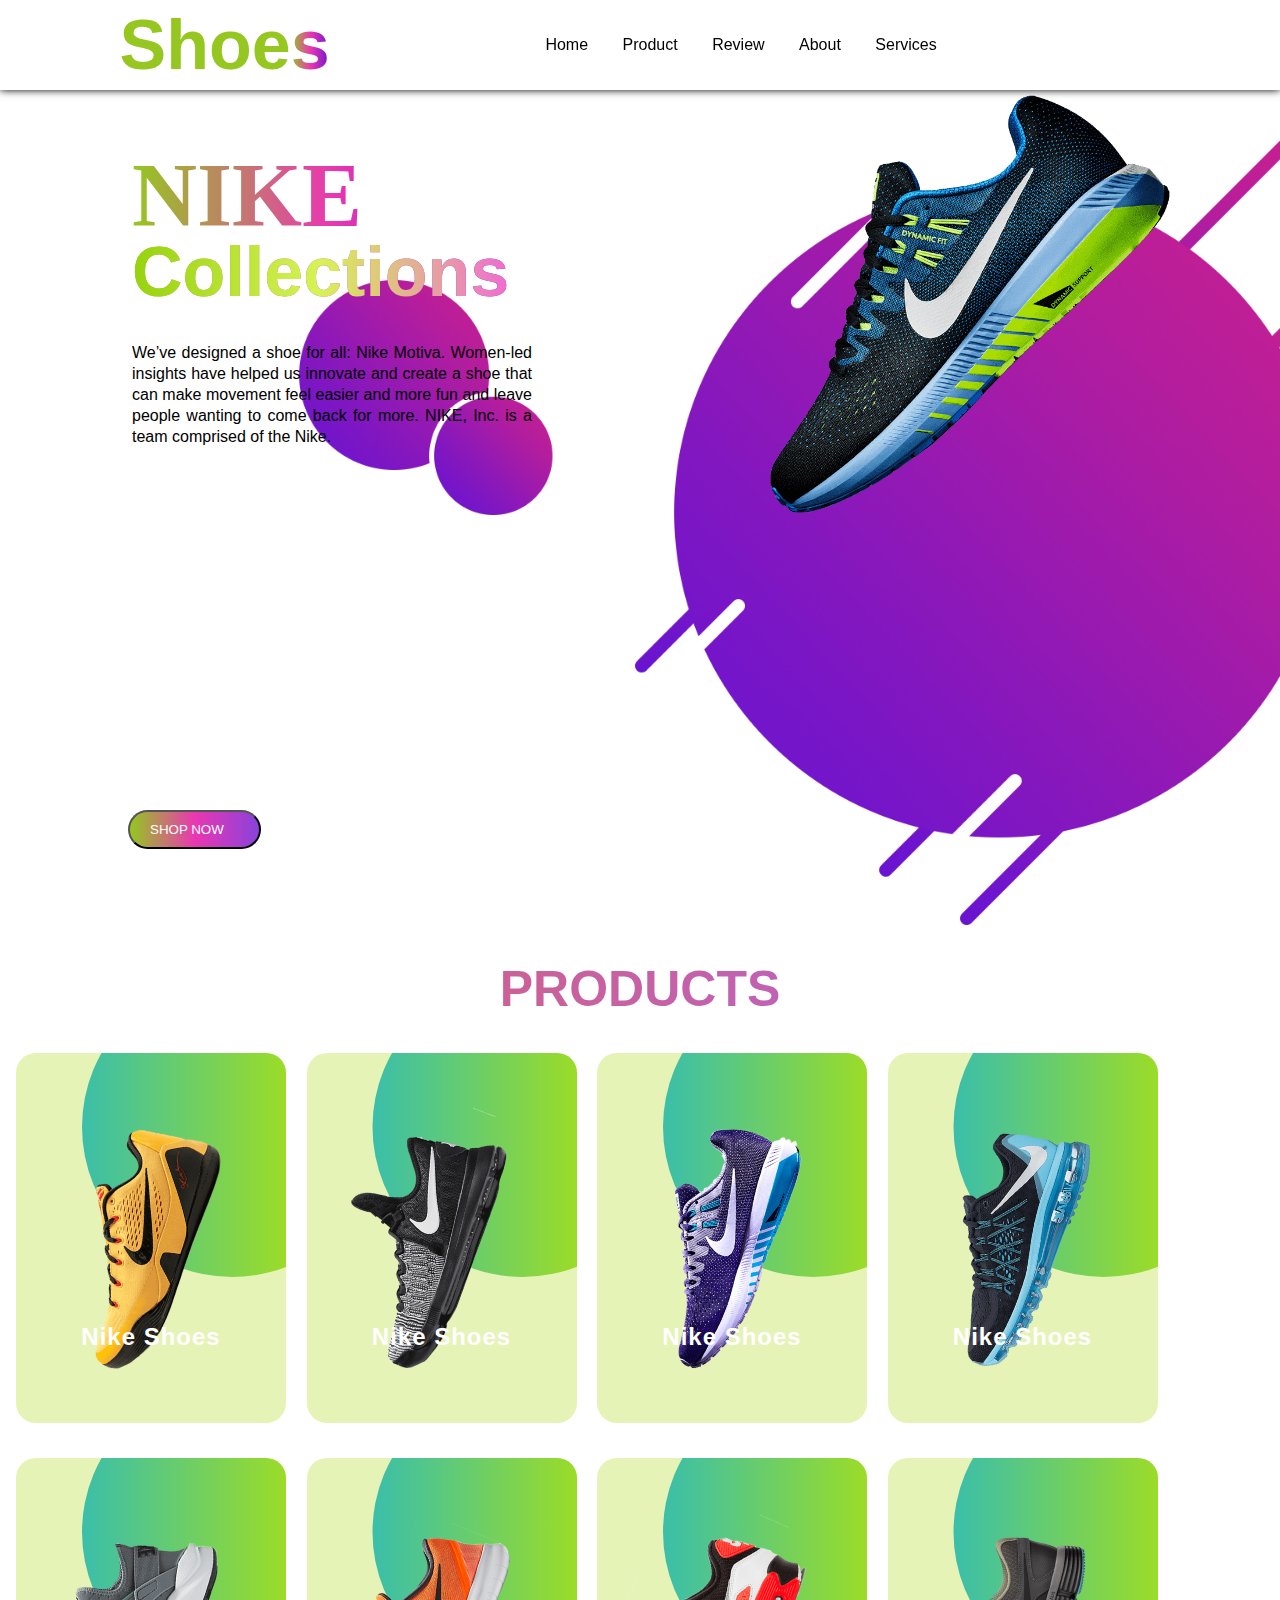
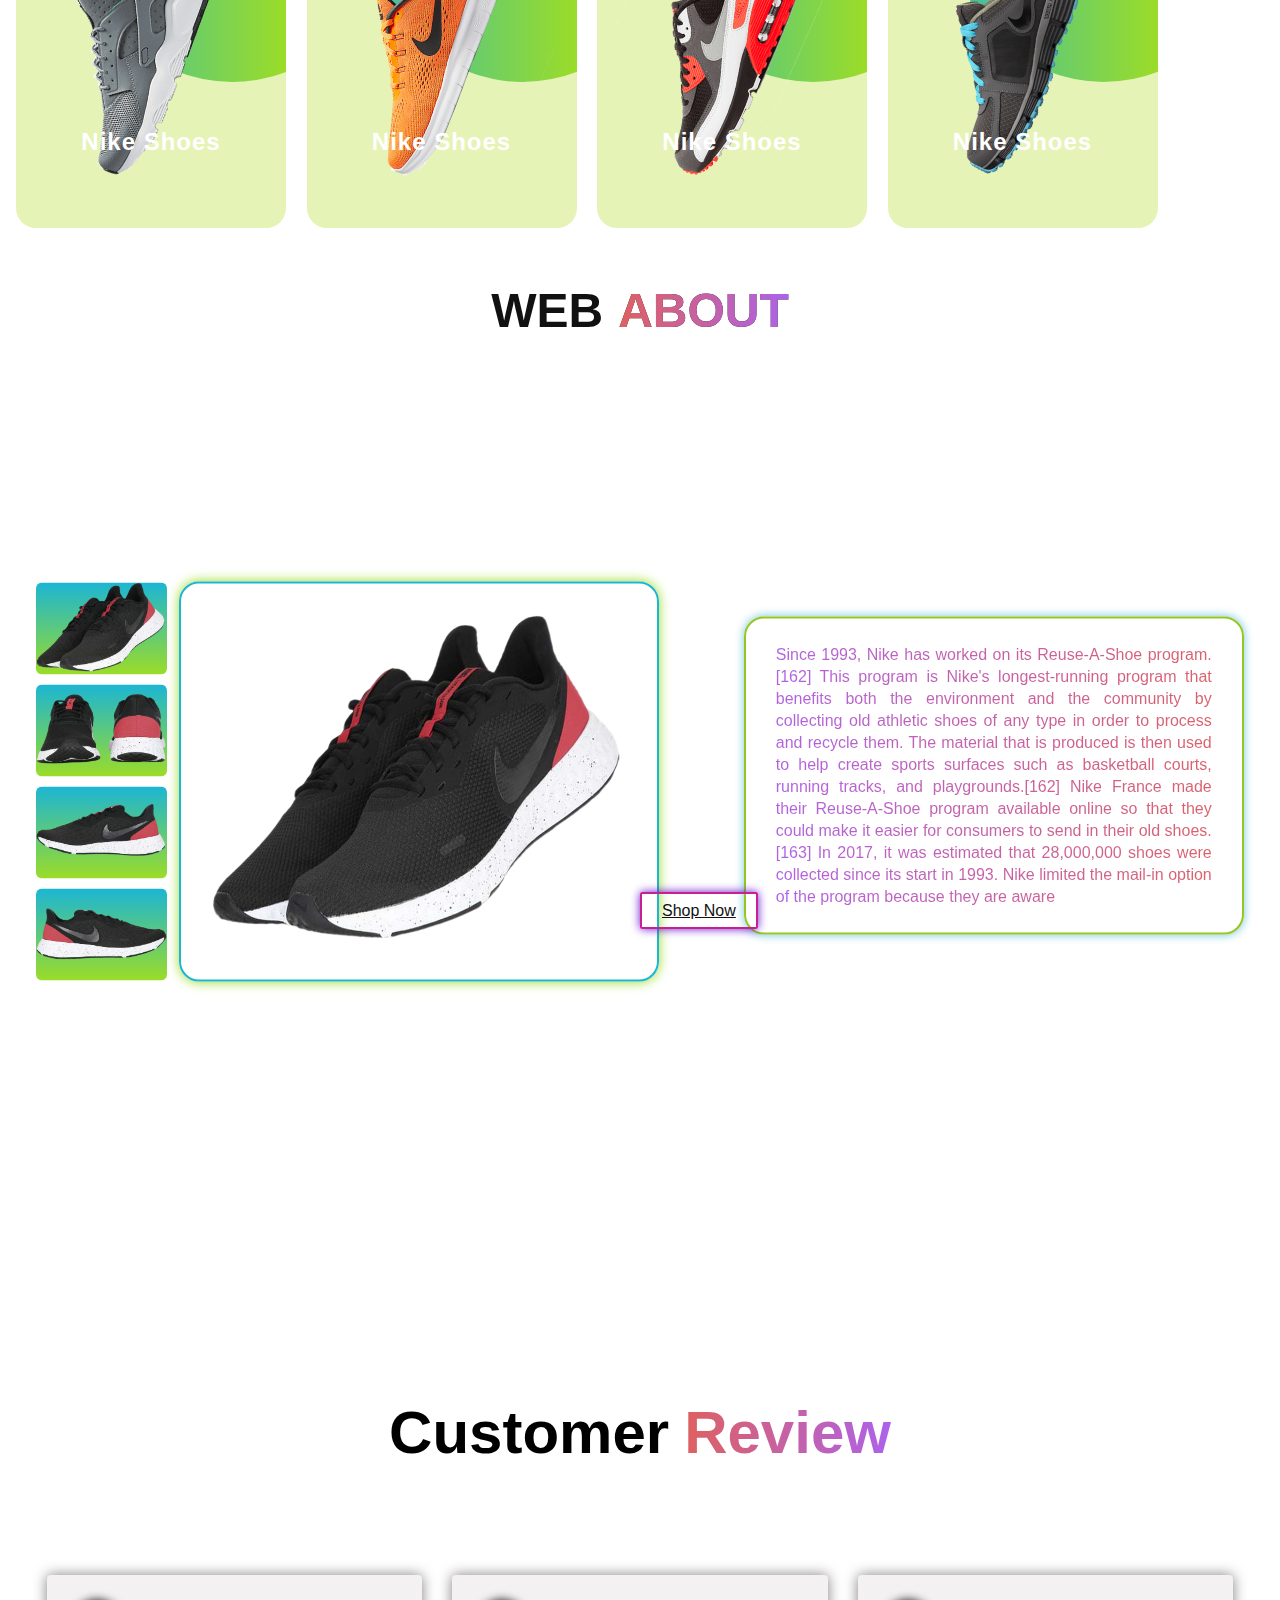
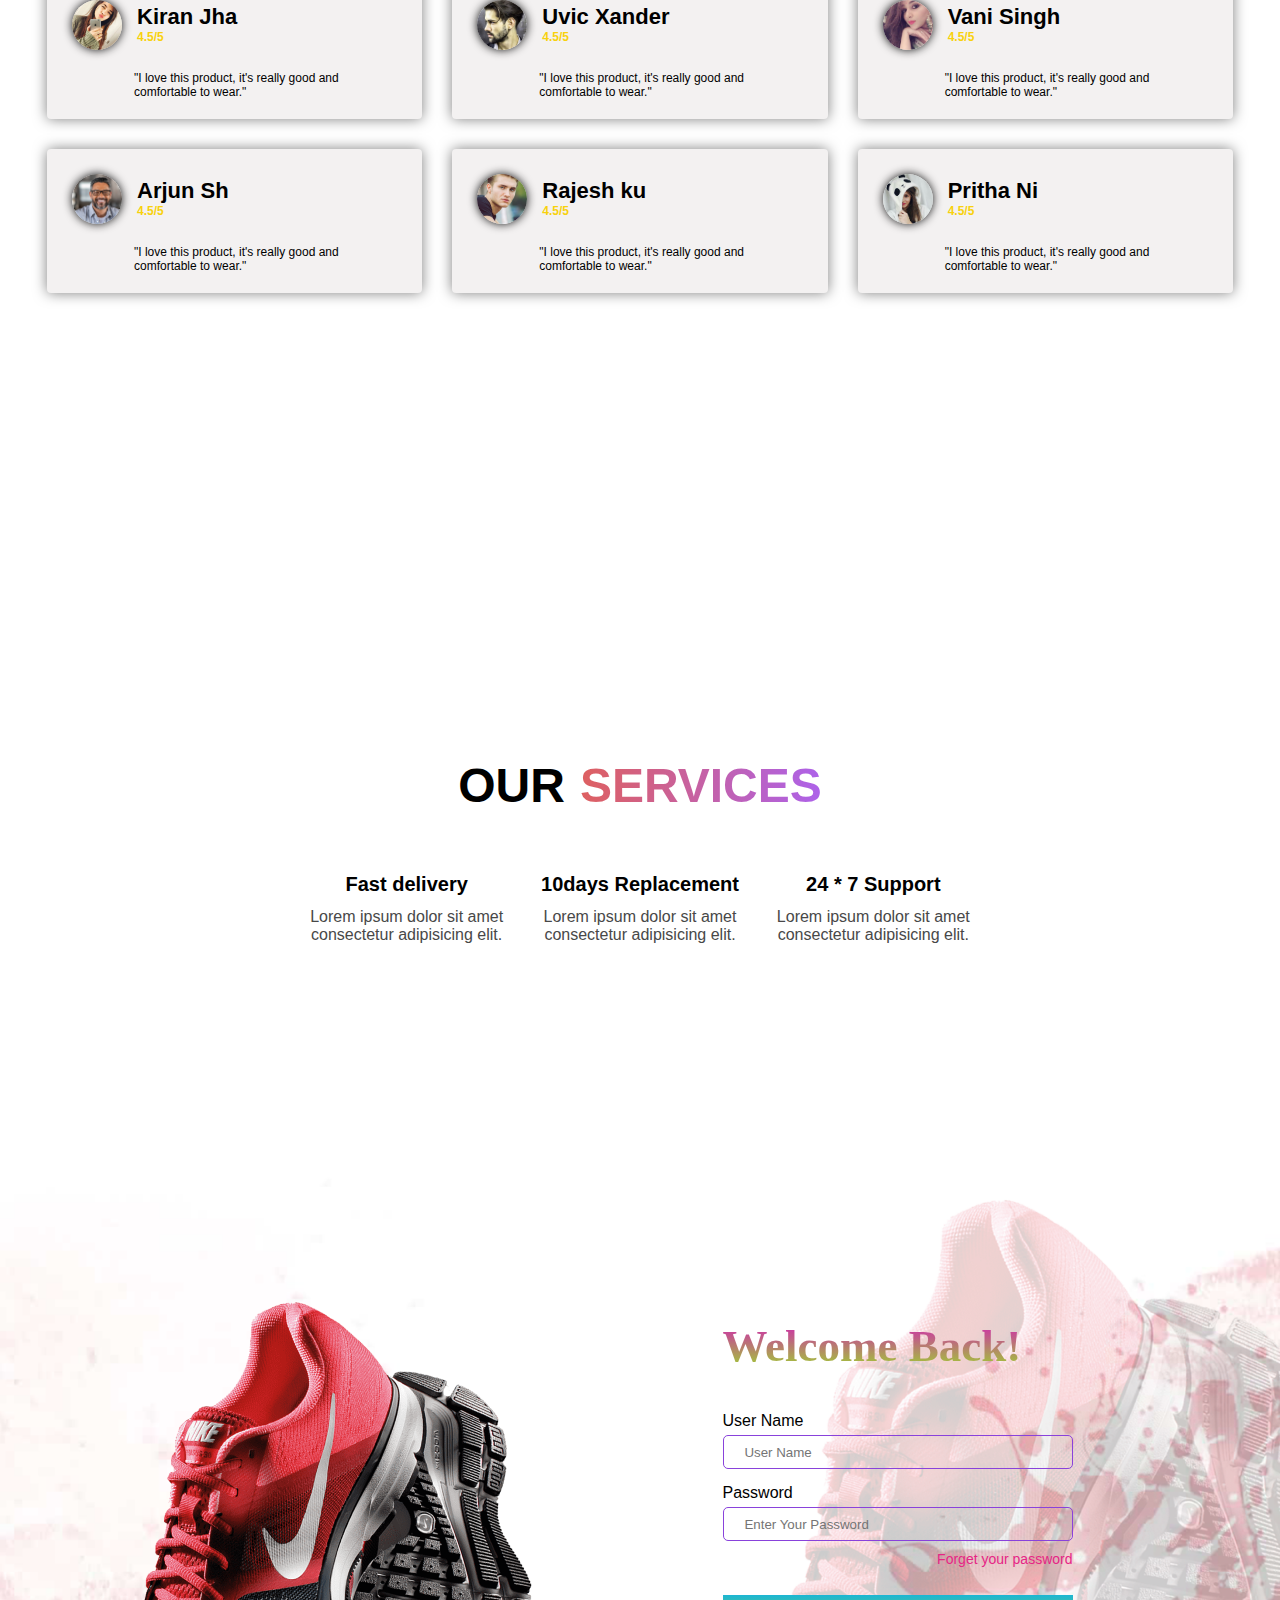
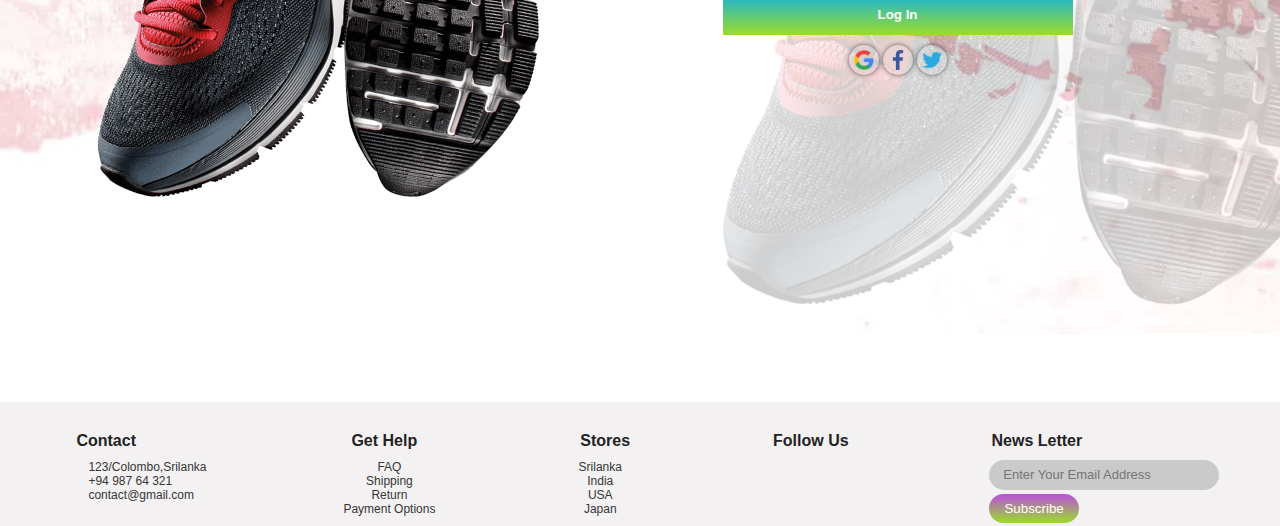
<file: index.html>
<!DOCTYPE html>
<html lang="en">
<head>
    <meta charset="UTF-8">
    <meta name="viewport" content="width=device-width, initial-scale=1.0">
    <title>Nike! Just do it.</title>
    <link rel="stylesheet" href="./css/style.css">
    <link rel="shortcut icon" href="./css/image/logo.png">
    <link rel="stylesheet" href="https://cdnjs.cloudflare.com/ajax/libs/font-awesome/6.5.1/css/all.min.css" integrity="sha512-DTOQO9RWCH3ppGqcWaEA1BIZOC6xxalwEsw9c2QQeAIftl+Vegovlnee1c9QX4TctnWMn13TZye+giMm8e2LwA==" crossorigin="anonymous" referrerpolicy="no-referrer" />
</head>
<body >
    <section >
        <nav>
            <div class="logo">
                <h1>Shoe<span>s</span></h1>
            </div>
            <ul>
                <li><a href="#Home">Home</a></li>
                <li><a href="#Product">Product</a></li>
                <li><a href="#Review">Review</a></li>
                <li><a href="#About">About</a></li>
                <li><a href="#Services">Services</a></li>
            </ul>
            <div class="icon">
                <i class="fa-solid fa-heart"></i>
                <i class="fa-solid fa-cart-shopping"></i>
                <i class="fa-solid fa-user"></i>
            </div>

        </nav>
        <div class="main" id="Home">
            <div class="main_content">
                <div class="main_text">
                    <h1>NIKE<br><span>Collections</span></h1>

                    <p>We’ve designed a shoe for all: Nike Motiva. Women-led insights have helped us innovate and create a shoe that can make movement feel easier and more fun and leave people wanting to come back for more.
                        NIKE, Inc. is a team comprised of the Nike.
                    </p>
                </div>
                <div class="main_image">
                    <img src="./css/image/shoes.png"/>
                </div>
                <div class="social_icon">
                    <i class="fa-brands fa-facebook"></i>
                    <i class="fa-brands fa-twitter"></i>
                    <i class="fa-brands fa-instagram"></i>
                    <i class="fa-brands fa-linkedin-in"></i>
                </div>
                <button class="button">
                    <a href="#">SHOP NOW</a>
                    <i class="fa-solid fa-chevron-right"></i>
                </button>
                
            </div>
        </div>

    </section>
    <!-- Product -->
     <!-- <div class="products" id="Products"> -->
        <h1 id="products">Products</h1>
        <div class="container">
            <div class="card">
                <div class="small_card">
                    <i class="fa-solid fa-heart"></i>
                    <i class="fa-solid fa-share"></i>
                </div>
              <div class="imgBx">
                <img src="./css/image/shoes1.png">
              </div>
              <div class="contentBx">
                <h2>Nike Shoes</h2>
                <div class="products_star">
                    <h3>Review :</h3>
                    <i class="fa-solid fa-star"></i>
                    <i class="fa-solid fa-star"></i>
                    <i class="fa-solid fa-star"></i>
                    <i class="fa-solid fa-star"></i>
                    <i class="fa-regular fa-star"></i>
                </div>
                <h3 class="cost">$101.99</h3>
                <div class="size">
                  <h3>Size :</h3>
                  <span>7</span>
                  <span>8</span>
                  <span>9</span>
                  <span>10</span>
                </div>
                <div class="color">
                  <h3>Color :</h3>
                  <span></span>
                  <span></span>
                  <span></span>
                </div>
                <a href="#">Buy Now</a>
                <!--  -->
                <!--  -->
              </div>
            </div>
        <!-- 2 -->
        <div class="card">
            <div class="small_card">
                <i class="fa-solid fa-heart"></i>
                <i class="fa-solid fa-share"></i>
            </div>
            <div class="imgBx">
              <img src="./css/image/shoes2.png">
            </div>
            <div class="contentBx">
              <h2>Nike Shoes</h2>
              <h3 class="cost">$151.99</h3>
              <div class="products_star">
                  <h3>Review :</h3>
                  <i class="fa-solid fa-star"></i>
                  <i class="fa-solid fa-star"></i>
                  <i class="fa-solid fa-star"></i>
                  <i class="fa-solid fa-star"></i>
                  <i class="fa-solid fa-star-half-stroke"></i>
              </div>
              
              <div class="size">
                <h3>Size :</h3>
                <span>7</span>
                <span>8</span>
                <span>9</span>
                <span>10</span>
              </div>
              <div class="color">
                <h3>Color :</h3>
                <span></span>
                <span></span>
                <span></span>
              </div>
              <a href="#">Buy Now</a>
              <!-- <div class="small_card">
                <i class="fa-solid fa-heart"></i>
                <i class="fa-solid fa-share"></i>
            </div> -->
            </div>
          </div>
                <!-- 3 -->
                <div class="card">
                    <div class="small_card">
                        <i class="fa-solid fa-heart"></i>
                        <i class="fa-solid fa-share"></i>
                    </div>
                    <div class="imgBx">
                      <img src="./css/image/shoes3.png">
                    </div>
                    <div class="contentBx">
                      <h2>Nike Shoes</h2>
                      <h3 class="cost">$101.99</h3>
                      <div class="products_star">
                          <h3>Review :</h3>
                          <i class="fa-solid fa-star"></i>
                          <i class="fa-solid fa-star"></i>
                          <i class="fa-solid fa-star"></i>
                          <i class="fa-solid fa-star"></i>
                          <i class="fa-solid fa-star-half-stroke"></i>
                      </div>
                      
                      <div class="size">
                        <h3>Size :</h3>
                        <span>7</span>
                        <span>8</span>
                        <span>9</span>
                        <span>10</span>
                      </div>
                      <div class="color">
                        <h3>Color :</h3>
                        <span></span>
                        <span></span>
                        <span></span>
                      </div>
                      <a href="#">Buy Now</a>
                    </div>
                  </div>
                <!-- 4 -->
                <div class="card">
                    <div class="small_card">
                        <i class="fa-solid fa-heart"></i>
                        <i class="fa-solid fa-share"></i>
                    </div>
                    <div class="imgBx">
                      <img src="./css/image/shoes4.png">
                    </div>
                    <div class="contentBx">
                      <h2>Nike Shoes</h2>
                      <h3 class="cost">$300.99</h3>
                      <div class="products_star">
                          <h3>Review :</h3>
                          <i class="fa-solid fa-star"></i>
                          <i class="fa-solid fa-star"></i>
                          <i class="fa-solid fa-star"></i>
                          <i class="fa-solid fa-star-half-stroke"></i>
                          <i class="fa-regular fa-star"></i>
                      </div>
                      
                      <div class="size">
                        <h3>Size :</h3>
                        <span>7</span>
                        <span>8</span>
                        <span>9</span>
                        <span>10</span>
                      </div>
                      <div class="color">
                        <h3>Color :</h3>
                        <span></span>
                        <span></span>
                        <span></span>
                      </div>
                      <a href="#">Buy Now</a>
                    </div>
                  </div>
                  <!-- 6 -->
                  <div class="card">
                    <div class="small_card">
                        <i class="fa-solid fa-heart"></i>
                        <i class="fa-solid fa-share"></i>
                    </div>
                    <div class="imgBx">
                      <img src="./css/image/shoes5.png">
                    </div>
                    <div class="contentBx">
                      <h2>Nike Shoes</h2>
                      <h3 class="cost">$211.99</h3>
                      <div class="products_star">
                          <h3>Review :</h3>
                          <i class="fa-solid fa-star"></i>
                          <i class="fa-solid fa-star"></i>
                          <i class="fa-solid fa-star"></i>
                          <i class="fa-solid fa-star"></i>
                          <i class="fa-solid fa-star-half-stroke"></i>
                      </div>
                      
                      <div class="size">
                        <h3>Size :</h3>
                        <span>7</span>
                        <span>8</span>
                        <span>9</span>
                        <span>10</span>
                      </div>
                      <div class="color">
                        <h3>Color :</h3>
                        <span></span>
                        <span></span>
                        <span></span>
                      </div>
                      <a href="#">Buy Now</a>
                    </div>
                  </div>
                <!-- 6-->
                <div class="card">
                    <div class="small_card">
                        <i class="fa-solid fa-heart"></i>
                        <i class="fa-solid fa-share"></i>
                    </div>
                    <div class="imgBx">
                      <img src="./css/image/shoes6.png">
                    </div>
                    <div class="contentBx">
                      <h2>Nike Shoes</h2>
                      <h3 class="cost">$101.99</h3>
                      <div class="products_star">
                          <h3>Review :</h3>
                          <i class="fa-solid fa-star"></i>
                          <i class="fa-solid fa-star"></i>
                          <i class="fa-solid fa-star"></i>
                          <i class="fa-solid fa-star-half-stroke"></i>
                          <i class="fa-regular fa-star"></i>
                      </div>
                      
                      <div class="size">
                        <h3>Size :</h3>
                        <span>7</span>
                        <span>8</span>
                        <span>9</span>
                        <span>10</span>
                      </div>
                      <div class="color">
                        <h3>Color :</h3>
                        <span></span>
                        <span></span>
                        <span></span>
                      </div>
                      <a href="#">Buy Now</a>
                    </div>
                  </div>
                <!-- 7 -->
                <div class="card">
                    <div class="small_card">
                        <i class="fa-solid fa-heart"></i>
                        <i class="fa-solid fa-share"></i>
                    </div>
                    <div class="imgBx">
                      <img src="./css/image/shoes7.png">
                    </div>
                    <div class="contentBx">
                      <h2>Nike Shoes</h2>
                      <h3 class="cost">$101.99</h3>
                      <div class="products_star">
                          <h3>Review :</h3>
                          <i class="fa-solid fa-star"></i>
                          <i class="fa-solid fa-star"></i>
                          <i class="fa-solid fa-star"></i>
                          <i class="fa-regular fa-star"></i>
                          <i class="fa-regular fa-star"></i>
                      </div>
                      
                      <div class="size">
                        <h3>Size :</h3>
                        <span>7</span>
                        <span>8</span>
                        <span>9</span>
                        <span>10</span>
                      </div>
                      <div class="color">
                        <h3>Color :</h3>
                        <span></span>
                        <span></span>
                        <span></span>
                      </div>
                      <a href="#">Buy Now</a>
                    </div>
                  </div>
                <!-- 8 -->

                <div class="card">
                    <div class="small_card">
                        <i class="fa-solid fa-heart"></i>
                        <i class="fa-solid fa-share"></i>
                    </div>
                    <div class="imgBx">
                      <img src="./css/image/shoes8.png">
                    </div>
                    <div class="contentBx">
                      <h2>Nike Shoes</h2>
                      <h3 class="cost">$300.99</h3>
                      <div class="products_star">
                          <h3>Review :</h3>
                          <i class="fa-solid fa-star"></i>
                          <i class="fa-solid fa-star"></i>
                          <i class="fa-solid fa-star"></i>
                          <i class="fa-solid fa-star"></i>
                          <i class="fa-regular fa-star"></i>
                      </div>
            
                      <div class="size">
                        <h3>Size :</h3>
                        <span>7</span>
                        <span>8</span>
                        <span>9</span>
                        <span>10</span>
                      </div>
                      <div class="color">
                        <h3>Color :</h3>
                        <span></span>
                        <span></span>
                        <span></span>
                      </div>
                      <!-- <a href="#">Buy Now</a> -->
                      <a href="#" >Buy Now </a>
                    </div>
                  </div>
                  </div>


    <!-- About -->
    <div class="about" id="About">
        <h1>Web<span>About</span></h1>

        <div class="about_main">
            <div class="about_image">
                <div class="about_small_image">
                    <img src="./css/image/red_shoes1.png" onclick="functio(this)" />
                    <img src="./css/image/red_shoes2.png" onclick="functio(this)" />
                    <img src="./css/image/red_shoes3.png" onclick="functio(this)" />
                    <img src="./css/image/red_shoes4.png" onclick="functio(this)" />
                </div>
                <div class="image_container">
                    <img src="./css/image/red_shoes1.png" id="image_box"/>
                </div>
            </div>
                <div class="about_text">
                    <p>     
                        Since 1993, Nike has worked on its Reuse-A-Shoe program.
                        [162] This program is Nike's longest-running program that
                         benefits both the environment
                         and the community by collecting old athletic shoes of any type in order to process and recycle them. 
                        The material that is produced is then used to help create sports surfaces such as basketball courts, 
                        running tracks, and playgrounds.[162] Nike France made their Reuse-A-Shoe program available online
                         so that they could make it easier for consumers to send in their old shoes.[163] In 2017, 
                         it was estimated that 28,000,000 shoes were collected since its start in 1993.
                        Nike limited the mail-in option of the program because they are aware
                     </p>
                </div>
            </div>
            <a href="#" class="abt-btn">Shop Now</a> 
            <script>
                function functio(small){
                    var full=document.getElementById("image_box")
                    full.src = small.src;
                }
            </script>
        

    </div>
        <!--review  -->
        <div class="review" id="Review">
          <h1>Customer<span> Review</span></h1>
          <div class="review_box">
            <div class="review_card">
              <div class="card_top">
                <div class="profile">

                  <div class="profile_image">
                    <img src="./css/image/girl_dp1.jpg"/>
                  </div>

                  <div class="name">
                    <strong>Kiran Jha</strong>
                    <div class="like">
                      <p>4.5/5</p>
                      <i class="fa-solid fa-star"></i>
                      <i class="fa-solid fa-star"></i>
                      <i class="fa-solid fa-star"></i>
                      <i class="fa-solid fa-star"></i>
                      <i class="fa-solid fa-star-half-stroke"></i>
                    </div>
                  </div>
                </div>
              </div>
              <div class="comments">
                <p>"I love this product, it's really good and comfortable to wear."</p>
              </div>
            </div>
          <!-- 2 -->
          <div class="review_card">
            <div class="card_top">
              <div class="profile">

                <div class="profile_image">
                  <img src="./css/image/man_dp1.jpg"/>
                </div>

                <div class="name">
                  <strong>Uvic Xander</strong>
                  <div class="like">
                    <p>4.5/5</p>
                    <i class="fa-solid fa-star"></i>
                    <i class="fa-solid fa-star"></i>
                    <i class="fa-solid fa-star"></i>
                    <i class="fa-solid fa-star"></i>
                    <i class="fa-solid fa-star-half-stroke"></i>
                  </div>
                </div>
              </div>
            </div>
            <div class="comments">
              <p>"I love this product, it's really good and comfortable to wear."</p>
            </div>
          </div>
        <!-- 3 -->
        <div class="review_card">
          <div class="card_top">
            <div class="profile">

              <div class="profile_image">
                <img src="./css/image/gir_dp2.jpg"/>
              </div>

              <div class="name">
                <strong>Vani Singh</strong>
                <div class="like">
                  <p>4.5/5</p>
                  <i class="fa-solid fa-star"></i>
                  <i class="fa-solid fa-star"></i>
                  <i class="fa-solid fa-star"></i>
                  <i class="fa-solid fa-star"></i>
                  <i class="fa-solid fa-star-half-stroke"></i>
                </div>
              </div>
            </div>
          </div>
          <div class="comments">
            <p>"I love this product, it's really good and comfortable to wear."</p>
          </div>
        </div>
      </div>
      <!-- 2nd row -->
      <div class="review_box">
        <div class="review_card">
          <div class="card_top">
            <div class="profile">

              <div class="profile_image">
                <img src="./css/image/man_dp2.jpg"/>
              </div>

              <div class="name">
                <strong>Arjun Sh</strong>
                <div class="like">
                  <p>4.5/5</p>
                  <i class="fa-solid fa-star"></i>
                  <i class="fa-solid fa-star"></i>
                  <i class="fa-solid fa-star"></i>
                  <i class="fa-solid fa-star"></i>
                  <i class="fa-solid fa-star-half-stroke"></i>
                </div>
              </div>
            </div>
          </div>
          <div class="comments">
            <p>"I love this product, it's really good and comfortable to wear."</p>
          </div>
        </div>
      <!-- 2 -->
      <div class="review_card">
        <div class="card_top">
          <div class="profile">

            <div class="profile_image">
              <img src="./css/image/man_dp3.jpg"/>
            </div>

            <div class="name">
              <strong>Rajesh ku</strong>
              <div class="like">
                <p>4.5/5</p>
                <i class="fa-solid fa-star"></i>
                <i class="fa-solid fa-star"></i>
                <i class="fa-solid fa-star"></i>
                <i class="fa-solid fa-star"></i>
                <i class="fa-solid fa-star-half-stroke"></i>
              </div>
            </div>
          </div>
        </div>
        <div class="comments">
          <p>"I love this product, it's really good and comfortable to wear."</p>
        </div>
      </div>
    <!-- 3 -->
    <div class="review_card">
      <div class="card_top">
        <div class="profile">

          <div class="profile_image">
            <img src="./css/image/gir_dp3.jpg"/>
          </div>

          <div class="name">
            <strong>Pritha Ni</strong>
            <div class="like">
              <p>4.5/5</p>
              <i class="fa-solid fa-star"></i>
              <i class="fa-solid fa-star"></i>
              <i class="fa-solid fa-star"></i>
              <i class="fa-solid fa-star"></i>
              <i class="fa-solid fa-star-half-stroke"></i>
            </div>
          </div>
        </div>
      </div>
      <div class="comments">
        <p>"I love this product, it's really good and comfortable to wear."</p>
      </div>
    </div>
  </div>
 </div>
 <!-- services -->
    <div class="services" id="Services">
      <h1>Our<span>Services</span></h1>
      <div class="service_cards">
        <div class="service_box">
          <i class="fa-solid fa-truck-fast"></i>
          <h3>Fast delivery</h3>
          <p>Lorem ipsum dolor sit amet consectetur adipisicing elit.</p>
        </div>
        <!-- 2 -->
        <div class="service_box">
          <i class="fa-solid fa-rotate"></i>
          <h3>10days Replacement</h3>
          <p>Lorem ipsum dolor sit amet consectetur adipisicing elit.</p>
        </div>
        <!-- 3 -->
        <div class="service_box">
          <i class="fa-solid fa-headset"></i>
          <h3>24 * 7 Support</h3>
          <p>Lorem ipsum dolor sit amet consectetur adipisicing elit.</p>
        </div>

      </div>
    </div>
    <!-- Log in form -->
    <div class="login">
      <div class="left">
        <img src="./css/image/logshoes.png"/>
      </div>
      <div class="right">
        <h1>Welcome Back!</h1>

        <form action="#" method="post">
          <p>User Name</p>
          <div class="user">
            <i class="fa-solid fa-user"></i>
            <input type="text" name="user" placeholder="User Name"/>
          </div>
          <p class="password_tag">Password</p>
          <div class="password">
            <i class="fa-solid fa-lock"></i>
            <input type="text" name="password" placeholder="Enter Your Password"/>
          </div>
          <p class="forget">Forget your password</p><br/>
          <button type="submit">Log In</button>
          <div class="logging_in">
            <a href="#"><img src="./css/image/google.png"></a>
            <a href="#"><img src="./css/image/facebook.png"></a>
            <a href="#"><img src="./css/image/twitter.png"></a>
          </div>

        </form>
      </div>
    </div>
    <!-- footer -->
    <footer>
      <div class="footer_main">
        <div class="tag">
          <h1>Contact</h1>
          <a href="#"><i class="fa-solid fa-house"></i>123/Colombo,Srilanka</a>
          <a href="#"><i class="fa-solid fa-phone"></i>+94 987 64 321</a>
          <a href="#"><i class="fa-solid fa-envelope"></i>contact@gmail.com</a>
        </div>

        <div class="tag">
          <h1>Get Help</h1>
          <a href="#" class="center">FAQ</a>
          <a href="#" class="center">Shipping</a>
          <a href="#" class="center">Return</a>
          <a href="#" class="center">Payment Options</a>
        </div>

        <div class="tag">
          <h1>Stores</h1>
          <a href="#" class="center">Srilanka</a>
          <a href="#" class="center">India</a>
          <a href="#" class="center">USA</a>
          <a href="#" class="center">Japan</a>
        </div>

        <div class="tag">
          <h1>Follow Us</h1>
          <div class="social_link">
            <a href="#"><i class="fa-brands fa-facebook"></i></a>
            <a href="#"><i class="fa-brands fa-instagram"></i></a>
            <a href="#"><i class="fa-brands fa-twitter"></i></a>
            <a href="#"><i class="fa-brands fa-linkedin-in"></i></a>
          </div>
          </div>

          <div class="tag">
            <h1>News Letter</h1>
            <div class="search_box">
              <input type="text"  placeholder="Enter Your Email Address">
              <button type="submit">Subscribe</button>
            </div>
          </div>

        
      </div>
    </footer>
</body>
</html>
</file>
<file: css/style.css>
*{
    margin: 0;
    padding: 0;
    box-sizing: border-box;
    font-family: sans-serif;
}

@media only screen and(min-width:600px){
  section{
    width:100%;
    height:50vh;
    background-color: #f8d10d;
}
}

html{
    scroll-behavior: smooth;
}
::-webkit-scrollbar{
  width:8px;
}
::-webkit-scrollbar-track{
  border-radius: 5px;
  box-shadow: inset 0 0  10px rgba(0,0,0,0.25);
}
::-webkit-scrollbar-thumb{
  border-radius: 5px;
  background: linear-gradient(to top,#95c720,#ea37b1,#6c14d0 );
}

section{
    width:100%;
    height:100vh;
    background-image: url(./image/bg1.png);
    background-size: cover;
    background-position: center;
}
section nav{
    display:flex;
    justify-content: space-around;
    align-items:center;
    box-shadow: 0 0 8px rgba(0,0,0,6);
    background: white;
    position:fixed;
    top:0;
    left:0;
    right:0;
    z-index:100;
}
section nav .logo{
    font-size: 35px;
    color:#95c720;
    margin:5px 0;
    cursor: pointer;
    position: relative;
    left:1%;

}
section nav .logo span{
    /* color:#6c14d0; */
    background: linear-gradient(to right,#95c720,#ea37b1,#6c14d0 );
    -webkit-background-clip: text ;
    -webkit-text-fill-color: transparent;
    text-decoration: underline;
}
section nav ul{
    list-style: none;
}
section nav ul li {
    display: inline-block;
    margin:10px 15px;
}
section nav ul li a{
    text-decoration: none;
    color:black;
    transition:0.2s;
}
section nav ul li a:hover{
    color:#c72092;
}
section nav .icon{
    margin:0 4px;
    cursor: pointer;
    font-size: 18px;
    transition:0.3s;
}
section nav .icon i:hover{
    color:#c72092;
}
section .main .main_content{
    display: flex;
    align-items: center;
    justify-content: space-around;
}
section .main .main_content .main_text h1{
    font-size: 90px;
    line-height:70px;
    font-family: fantasy;
    background: linear-gradient(to right,#95c720,#ea37b1,#6c14d0 );
    -webkit-background-clip: text ;
    -webkit-text-fill-color: transparent;
    position: relative;
    top:50px;
    left:3%;
}
section .main .main_content .main_text h1 span{
    font-size: 70px;
    background: linear-gradient(to right,#97d20e, #d6f355,#ef6cd1);
    -webkit-text-fill-color: transparent;
    -webkit-background-clip: text;
}

section .main .main_content .main_text p{
    width:400px;
    text-align: justify;
    line-height: 21px;
    position: relative;
    top: 85px;
    left:3%;
    /* 3 */
}
section .main .main_content .main_image img{
    width:400px;
    position: relative;
    left: 10px;
    top:70px;
}
section .main .social_icon{
    position: absolute;
    top:44%;
    left:98%;
    transform: translate(-50%, -50%);
    font-size: 19px;
}

section .main .social_icon i{
    margin:8px 0;
    cursor:pointer;
    transition:0.3s;
}
section .main .social_icon i:hover{
    color:#f643b4;
}

section .main .button{
    position:absolute;
    left:10%;
    top:90%;
    padding:10px 20px;
    border-radius: 30px;
    background:linear-gradient(to right,#95c720, #ea37b1,#8942db);
}
section .main .button a{
    color:#ffffff;
    text-decoration: none;
}
section .main .button i{
    color:#ffffff;
    margin-right: 10px;
    margin-left:5px;
    transition:0.3s;

}
section .main .button:hover i{
    transform:translateX(6px);
}

/* Products */





@import url('https://fonts.googleapis.com/css2?family=Poppins:ital,wght@0,100;0,200;0,300;0,400;0,500;0,600;0,700;0,800;0,900;1,100;1,200;1,300;1,400;1,500;1,600;1,700;1,800;1,900&display=swap');


*{
  font-family: 'Poppins', sans-serif;
}

body{
    width:100%;
    height:140vh;
    padding: 25px 0;
    
    background: #ffffff;
    
}
#products{
    margin:35px 0;
    font-size:50px;
    display: flex;
    justify-content: center;
    align-items: center;
    text-transform:uppercase;
    background:linear-gradient(to right,#de6060, #ad62ea);
    -webkit-background-clip: text;
    -webkit-text-fill-color:transparent;
    /* #c72092,#6c14d0 */
}

.container{
  position: relative;
  width:90%;
  /* margin:0px ;  */
  margin-left: 16px;
    
  display: grid;
  grid-template-columns: 1fr 1fr 1fr 1fr;
  grid-gap: 35px 10px;

}
/* .contentBx{
  box-shadow: 0 8px 16px 0 gainsboro;
  padding-left: 12px;
} */

.container .card .small_card{
  height:44px;
  width:30px;
  background-color: darkgray;
  border-radius: 5px;
  font-size: 18px;
  margin: 2px 0;
  padding: 3px;
  color:#6d0505;
  border:2px solid #9999;
  transition: 0.5s;opacity: 0;
  visibility: hidden;
  
}
.container .card:hover  .small_card{
  transform: translateX(2px);
  opacity: 1;
  cursor: pointer;
  visibility: visible;
  }


.container .card{
  position: relative;
  width: 270px;
  height: 370px;
  background: #e6f3b6;
  border-radius: 20px;
  overflow: hidden;
}

.container .card:before{
  content: '';
  position: absolute;
  top: 0;
  left: 0;
  width: 100%;
  height: 100%;
  background:linear-gradient(to right, hsl(190, 77%, 47%),#9bdc28);
  clip-path: circle(150px at 80% 20%);
  transition: 0.5s ease-in-out;
}

.container .card:hover:before{
  clip-path: circle(300px at 80% -20%);
}

.container .card :after{
  /* content: 'Nike'; */
  position:absolute;
  top: 40%;
  left: -20%;
  font-size: 12em;
  font-weight: 800;
  font-style: italic;
  /* color: rgba(251, 251, 244, 0.977) */
}

.container .card .imgBx{
  position: absolute;
  top: 50%;
  transform: translateY(-50%);
  /* z-index: 10000; */
  width: 100%;
  height: 100px;
  transition: 0.5s;
}

.container .card:hover .imgBx{
  top: 0%;
  transform: translateY(0%);
    
}

.container .card .imgBx img{
  position: absolute;
  top: 50%;
  left: 50%;
  transform: translate(-50%, -50%) rotate(-25deg);
  width: 200px;
}

.container .card .contentBx{
  position: absolute;
  bottom: 0;
  width: 100%;
  height: 100px;
  text-align: center;
  transition: 1s;
  /* z-index: 10; */
}


.container .card:hover .contentBx{
  height: 210px;
}

.container .card .contentBx h2{
  position: relative;
  font-weight: 600;
  letter-spacing: 1px;
  color: #fff;
  margin: 0;
}


.container .card .contentBx .size{
  display: flex;
  justify-content: center;
  align-items: center;
  /* padding: 8px 20px ; */
  padding-top: 14px;
  transition: 0.5s;opacity: 0;
  visibility: hidden;
  padding-top: 0;
  padding-bottom: 0;
}

.container .card .contentBx .color{
  display: flex;
  justify-content: center;
  align-items: center;
  /* padding: 6px ; */
  
  margin-right: 24px;
  transition: 0.5s;opacity: 0;
  visibility: hidden;
   padding-top: 4px; 
  /* padding-bottom: 0; */ 
}
.container .card .contentBx .products_star i{
  padding: 2px 2px; 
  transition: 0.5s;opacity: 0;
  visibility: hidden;
  padding-top: 0;
  padding-bottom: 6px;

}
.container .card .contentBx .cost{
  padding: 2px 2px; 
  transition: 0.5s;opacity: 0;
  visibility: hidden;
  padding-top: 0;
  padding-bottom: 0;
}
.container .card:hover .contentBx .products_star i{
    color: gold;
    opacity: 1;
    visibility: visible;
    transition-delay: 0.4s;
  }

  .container .card:hover .contentBx .cost{
  opacity: 1;
  color:#476d05;
  visibility: visible;
  transition-delay: 0.4s;
  }

.container .card:hover .contentBx .size{
  opacity: 1;
  visibility: visible;
  transition-delay: 0.5s;
}

.container .card:hover .contentBx .color{
  opacity: 1;
  visibility: visible;
  transition-delay: 0.6s;
  
}
.container .card .contentBx .products_star h3{
  color: #6a7d07;
  font-weight: 600;
  font-size: 10px;
  text-transform: uppercase;
  letter-spacing: 1px;
  margin-right: 4px;
  transition: 0.5s;opacity: 0;
  visibility: hidden;
  display: inline;
}
.container .card:hover .contentBx .products_star h3{
  opacity: 1;
  visibility: visible;
  transition-delay: 0.4s;

}


.container .card .contentBx .size h3 {
  font-size: 10px;
  color: #6a7d07;
  font-weight: 600;

  text-transform: uppercase;
  letter-spacing: 2px;
  margin-right: 8px;
  margin-left: 10px;

}
.container .card .contentBx .color h3{
  font-size: 10px;
  color: #6a7d07;
  font-weight: 600;

  text-transform: uppercase;
  letter-spacing: 1px;
  margin-right: 18px;
  margin-left: 0;
}

.container .card .contentBx .size span{
  width: 26px;
  height: 26px;
  text-align: center;
  line-height: 26px;
  font-size: 14px;
  display: inline-block;
  color: #615e5e;
  background: #fff;
  margin: 0 5px;
  transition: 0.5s;
  color: #111;
  border-radius: 4px;
  cursor: pointer;
}

.container .card .contentBx .size span:hover{
  background: #9bdc28;
}

.container .card .contentBx .color span{
  width:28px;
  height: 28px;
  background: rgb(57, 57, 56);
  border-radius: 50%;
  border: 1px solid rgb(252, 251, 251);
  /* margin: 2px ; */
  margin-right: 6px;
  margin-left: 0;
  cursor: pointer;
  
}

.container .card .contentBx .color span:nth-child(2){
  background: #629706;
  
}

.container .card .contentBx .color span:nth-child(3){
  background: #c5d258;
}

.container .card .contentBx .color span:nth-child(4){
  background: #75c6da;
}

.container .card .contentBx a{
  display: inline-block;
  padding: 10px 20px;
  background: #fff;
  border-radius: 4px;
  margin-top: 10px;
  text-decoration: none;
  font-weight: 600;
  color:#6a7d07;
  opacity: 0;
  transform: translateY(50px);
  transition: 0.5s;
  margin-top: 0;
}

.container .card:hover .contentBx a{
  opacity: 1;
  transform: translateY(0px);
  transition-delay: 0.1s;
  
}
/* About */
.about{
  width:100%;
  height:100vh;
  padding: 35px 0;
}

.about h1{
  font-size: 3em;
  margin-top: 20px;
  display: flex;
  justify-content: center;
  align-items: center;
  background-color: #111;
  -webkit-background-clip: text;
  -webkit-text-fill-color: transparent;
  text-transform: uppercase;
}
.about h1 span{
  background:linear-gradient(to right,#de6060, #ad62ea) ;
  -webkit-background-clip: text;
  -webkit-text-fill-color: transparent;
  margin-left: 15px;

}

.about .about_main{
  position: relative;
  top: 50%;
  left: 50%;
  transform: translate(-50%,-50%) ;
  display: flex;
  justify-content: space-around;
  align-items: center;
}
.about .about_main .about_image{
  display: flex;
  margin-top: 50px;
  
}
.about .about_main .about_image .about_small_image{
  display: flex;
  flex-direction: column;
  position: relative;
  top:15px;
}
.about .about_main .about_image .about_small_image img{
  height:92px;
  margin:5px 0;
  background:linear-gradient( hsl(190, 77%, 47%),#9bdc28);
  display: block;
  border-radius: 6px;
  cursor: pointer;
  box-shadow: 0 0 6px(0 ,0 ,0, 6);
  opacity: 0.8s;
  transition: 0.3s;
}
.about .about_main .about_image .about_small_image img:hover{
  opacity:1;
}
.about .about_main .image_container{
  padding: 12px;
  display:flex;
  margin-top: 7px;
}
.about .about_main .image_container img{
  border: 2px solid hsl(190, 77%, 47%);
  border-radius: 20px;
  height:400px;
  width:480px;
  padding: 30px;
  box-shadow: 0 0 12px #9bdc28 ;
}
.about .about_main .about_text{
  margin-top: 45px;
}
.about .about_main .about_text p{
  background: linear-gradient(to left,#de6060, #ad62ea);
  -webkit-background-clip: text;
  -webkit-text-fill-color: transparent;
  line-height: 22px;
  width:500px;
  padding: 25px 30px;
  text-align: justify;
  border-radius: 20px;
  border: 2px solid #95c720;
  box-shadow: 0  0  10px #75c6da;
}
.about .abt-btn{
  color: #111;
  background-color: none;
  position: relative;
  top: 10%;
  left: 50%;
  bottom:15%;
  transform: translate(-50%,-10%);
  padding: 8px 20px;
  border:2px solid #c72092;
  border-radius: 2px;
  box-shadow: 0 0 10px #6c14d0;
  transition: 0.3s;
  
}
.about .abt-btn:hover{
  border:transparent;
  background:#e63bb0;
}
/* Review */

.review{
  width: 100%;
  height:100vh;
  
  margin-top:30vh;

}
.review h1{
  font-size: 60px;

  margin-bottom: 30px;
  display: flex;
  align-items: center;
  justify-content:center;
}
.review h1 span{
    background:linear-gradient(to right,#de6060, #ad62ea) ;
    -webkit-background-clip: text;
    -webkit-text-fill-color: transparent;
    margin-left: 15px;
}
.review .review_box{
  width:95%;
  position: relative;
  top:7%;
  margin:0 auto;
  display:flex;
  justify-content:flex-start;
  align-items: center;

}
.review .profile .profile_image img{
  width:50px;
  height: 50px;
  border-radius: 50%;
  overflow: hidden;
  margin: 5px 0;
  box-shadow: 0 0 10px #111;
  cursor: pointer;
  transition: 0.3s;
}
.review .profile:hover .profile_image{
  transform: scale(1.2);
  
}

.review .profile_image img{
  width:100px;
  height: 100px;
  object-fit: cover;
  object-position: center;
}
.review .profile{
  display: flex;
  align-items: center;
}
.review .review_box .review_card{
  padding: 20px 25px;
  background:#f3f1f1;
  width:500px;
  margin: 15px;
  box-shadow: 0 0 14px rgba(0,0,0,0.5);
  border-radius: 4px;
}
.review .review_box .review_card .card_top{
  display: flex;
  justify-content: space-between;
  align-items: center;
}
.review .review_box .review_card .card_top .profile .name{
  margin-left: 15px;
  line-height: 18px;
}
.review .review_box .review_card .card_top .profile .name strong{
  font-size: 22px;
}
.review .review_box .review_card .card_top .profile .name .like p{
  color:#f8d10d;
  font-weight: bold;
  font-size: 12px;
}
.review .review_box .review_card .card_top .profile .name .like i{
  color: rgb(245, 186, 23);
  font-size: 12px;
}
.comments p{
  margin-left: 62px;
  font-size: 12px;
  margin-top: 12px;
}
/* services */
.services{
  width:70%;
  text-align: center;
  margin:0 auto;
  padding: 60px 0 10px 0;
}
.services h1{
  font-size: 3em;
  text-transform: uppercase;
}
.services h1 span{
    background:linear-gradient(to right,#de6060, #ad62ea) ;
    -webkit-background-clip: text;
    -webkit-text-fill-color: transparent;
    margin-left: 15px;
}
.services .service_cards{
  width:700px;
  margin:0 auto;
  display: flex;
  justify-content: space-between;
  align-items: center;
  position: relative;
  top:60px;

}
.services .service_cards .service_box i{
  color:orange;
  font-size: 36px;
  cursor: pointer;
  margin-bottom: 4%;

}
.services .service_cards .service_box h3{
  font-size: 20px;
  margin-bottom: 12px;
}
.services .service_cards .service_box p{
  text-align: center;
  color:rgb(72, 72, 72);
  margin-bottom: 80px;
}
/* Log in form */
.login{
  width: 100%;
  height: 100vh;
  display: flex;
  justify-content: space-around;
  align-items: center;
  background-image:url(./image/loging_bg.png);
  background-position: center;
  background-size: cover;
  margin-top: 10%;
}
.login .left img{
  width:500px;

}
.login .right {
  top:-50px;
  left:-60px;
  position: relative;
  padding: 50px 80px;
}
.login .right h1{
  font-family:fantasy;
  margin-bottom: 40px;
  font-size: 45px;
  background:linear-gradient( hsl(309, 77%, 47%),#9bdc28);
  -webkit-background-clip:text;
  -webkit-text-fill-color: transparent;
  
}
.login .right p{
  margin-bottom: 5px;
}
.login .right .user{
  border:1px solid #8942db;
  border-radius: 5px;
  height:34px;
  width:350px;
  display: flex;
}
.login .right .user i{
  position: relative;
  top:9px;
  left:15px;
  color:#97d20e;
}
.login .right input[type="text"]{
  background: none;
  outline: none;
  border:none;
  display: flex;
  align-items: center;
  position: relative;
  left:6%;
  top:3%;
}
.login .right .password_tag {
  margin:15px 0 5px 0;
}
.login .right .password{
  border:1px solid #8942db;
  border-radius: 5px;
  height:34px;
  width:350px;
  display: flex;
}
.login .right  .password i{
  position: relative;
  top:9px;
  left:15px;
  color:#97d20e;
}
.login .right .forget{
  padding:10px 0 5px 0;
  display: flex;
  justify-content: right;
  color: rgb(230, 37, 134);
  font-size: 14px;
}
.login .right button{
  width:350px;
  height:40px;
  background:linear-gradient( hsl(190, 77%, 47%),#9bdc28);
  text-align:center;
  line-height: 40px;
  color:#fff;
  border:none;
  cursor: pointer;
  font-weight: bold;
}
.login .right .logging_in {
  width:350px;
  display: flex;
  align-items: center;
  justify-content: center;
  padding: 10px 0;
}
.login .right .logging_in a{
  width:30px;
  height:30px;
  margin: 0 2px;
  border-radius:50%;
  box-shadow:  0 0 5px rgba(0 ,0 ,0 ,0.6);
  display: flex;
  align-items:center;
  justify-content: center;

   
}
.login .right .logging_in img{
  width:20px;
  margin: 5px 5px;
}
/* footer */
footer{
  width:100%;
}
footer .footer_main{
  width:100%;
  background-color: #f3f1f1;
  display: flex;
  justify-content: space-around;
}
footer .footer_main .tag{
  margin:10px 0;
}



footer .footer_main .tag .center{
  text-align: center;
} 

footer .footer_main .tag  h1{
  font-size: 16px;
  color:#232323;
  margin: 20px 6px 10px 16px;
  
}

footer .footer_main .tag a{
  color:#363636;
  text-decoration: none;
  display: block;
  margin: 0 8px;
  font-size: 12px;
}

footer .footer_main .tag a i{
  transition: 0.3s;
  margin:0 10px 0px 10px;
  
  
}

footer .footer_main .tag a i:hover{
  color: #c72092;
}
footer .footer_main .tag .social_link{
  display: flex;
}

footer .footer_main .tag .social_link a i{
  margin: 0 2px;
  text-decoration: none;
  transition: 0.3s;
  position: relative;
  z-index: 10;
  font-size: 18px;
}
footer .footer_main .tag .search_box{
  width:230px;
  height:30px;
  background:rgb(202, 202, 202);
  border-radius:24px;
  margin-left: 14px;
}
footer .footer_main .tag .search_box input[type="text"]{
  width:200px;
  padding:2px 0;
  position:relative;
  top:17%;
  left:6%;
  border:none;
  background: none;
  outline: none;
  font-size: 13px;
}
footer .footer_main .tag .search_box button{
  cursor: pointer;
  padding: 7px 15px;
  background:linear-gradient( hsl(285, 68%, 59%),#9bdc28);
  border: none;
  border-radius: 25px;
  margin-top: 15px;
  color: #fff;
  cursor: pointer;
}
</file>
